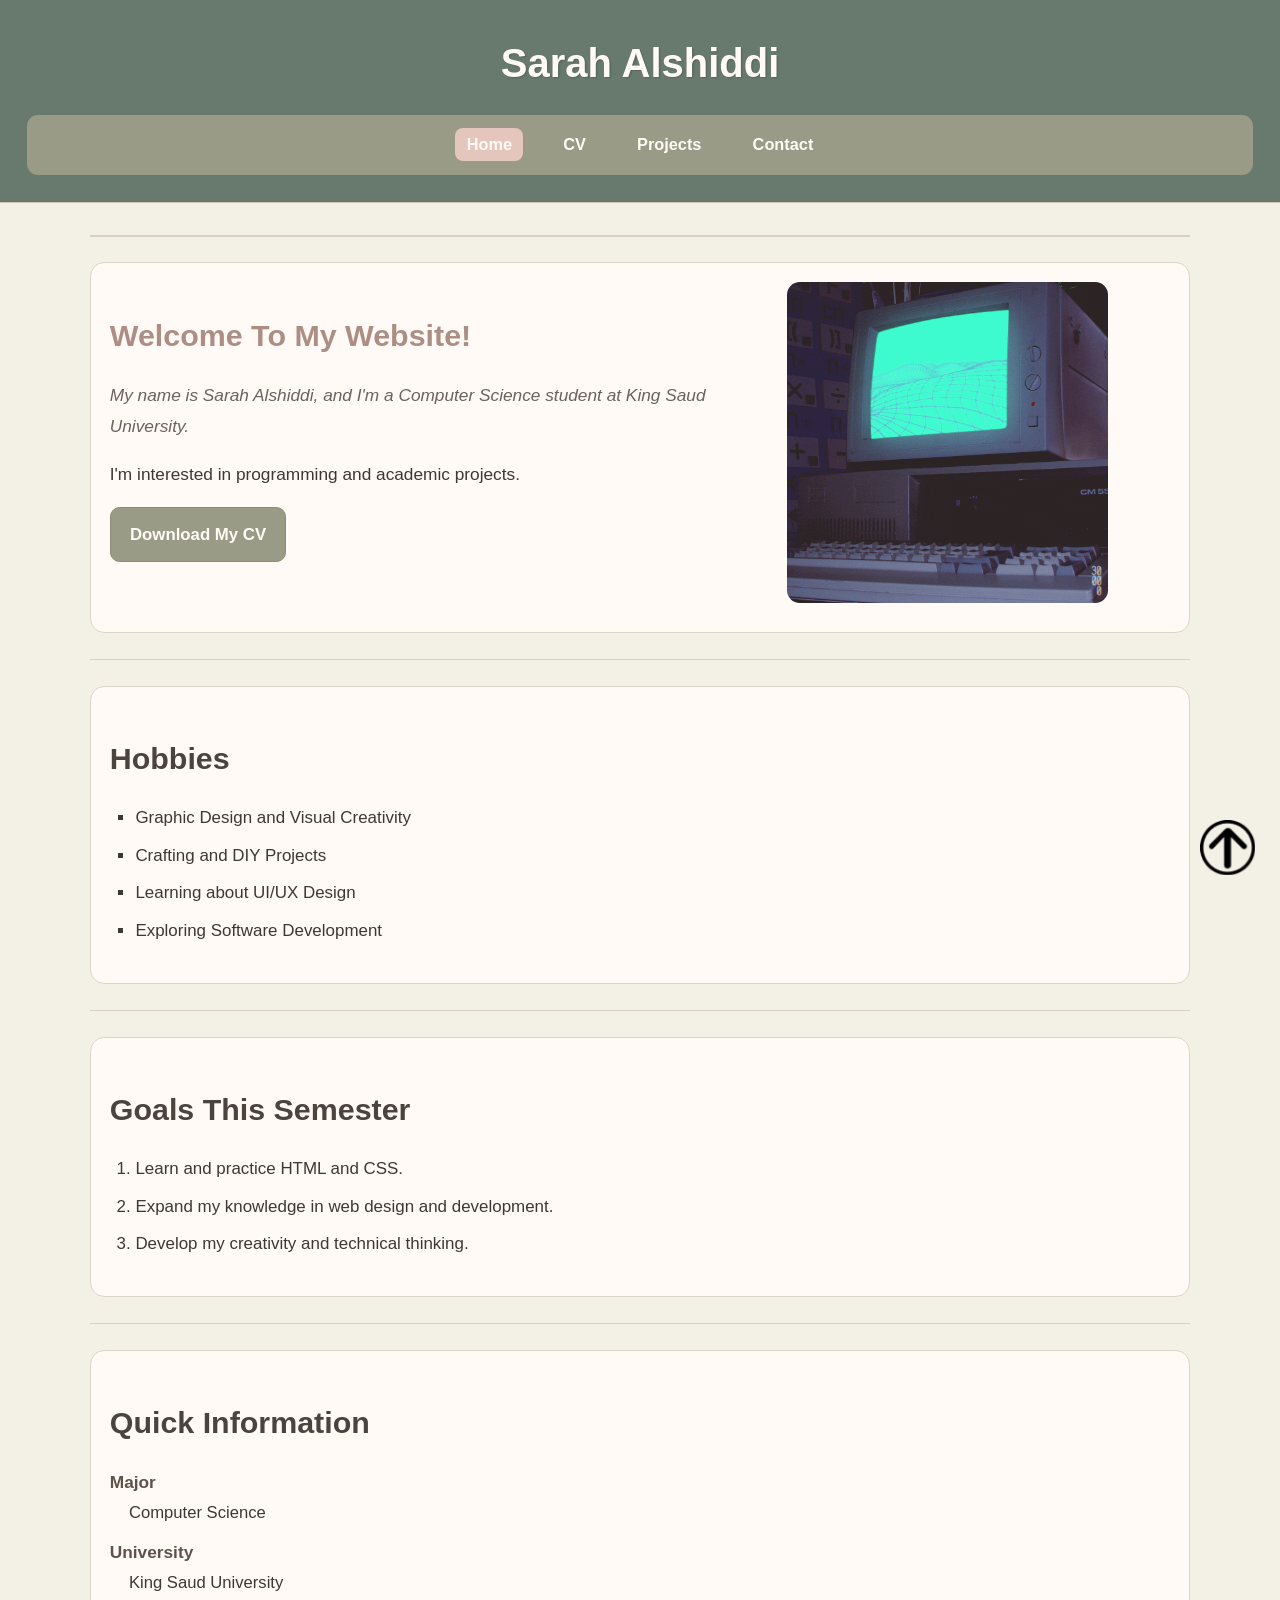
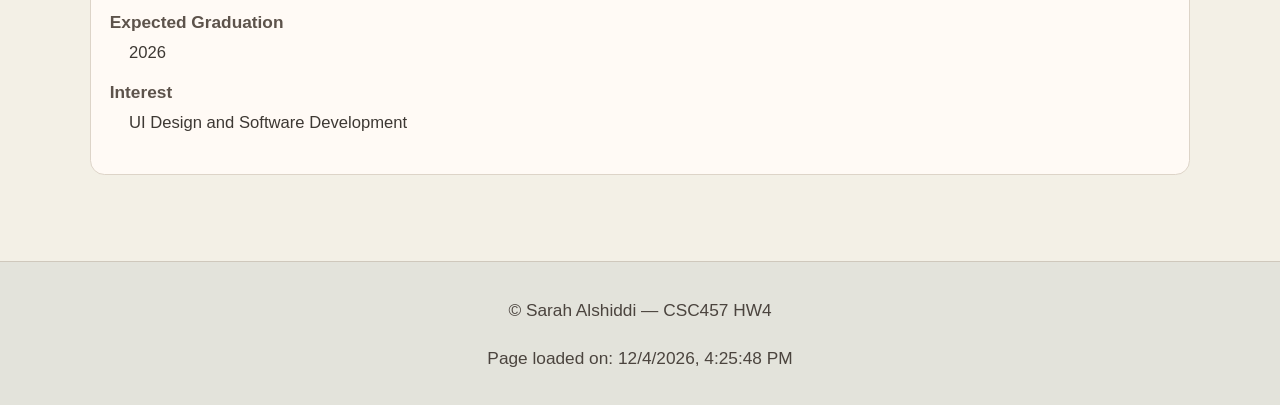
<file: index.html>
<!doctype html>
<html lang="en">
<head>
  <meta charset="utf-8" />
  <meta name="viewport" content="width=device-width, initial-scale=1" />
  <title>Home</title>

  <link rel="stylesheet" href="styles.css">
</head>
  <body>

  <header id="top">
    <center>
      <h1>Sarah Alshiddi</h1>

      <nav role="navigation" aria-label="Primary navigation">
        <a href="index.html" aria-current="page">Home</a>
        <a href="cv.html">CV</a>
        <a href="projects.html">Projects</a>
        <a href="contact.html">Contact</a>
      </nav>
    </center>
  </header>

  <main role="main">

    <hr>

    <section class="intro">
      <div class="intro-text">
        <h2 class="highlight">Welcome to my website!</h2>

        <p id="intro">
          My name is Sarah Alshiddi, and I'm a Computer Science student at King Saud University.
        </p>

        <p>
          I'm interested in programming and academic projects.
        </p>
        
        <p>
  <a href="reports/cv.pdf" download class="download-btn">
    Download My CV
  </a>
</p>
      </div>

      <div class="intro-image">
        <img src="images/computer.gif" alt="computer">
      </div>
    </section>

    <hr>

    <section>
      <h2>Hobbies</h2>

      <ul>
        <li>Graphic Design and Visual Creativity</li>
        <li>Crafting and DIY Projects</li>
        <li>Learning about UI/UX Design</li>
        <li>Exploring Software Development</li>
      </ul>
    </section>

    <hr>

    <section>
      <h2>Goals this semester</h2>

      <ol>
        <li>Learn and practice HTML and CSS.</li>
        <li>Expand my knowledge in web design and development.</li>
        <li>Develop my creativity and technical thinking.</li>
      </ol>
    </section>

    <hr>

    <section>
      <h2>Quick Information</h2>

      <dl>
        <dt><strong>Major</strong></dt>
        <dd>Computer Science</dd>

        <dt><strong>University</strong></dt>
        <dd>King Saud University</dd>

        <dt><strong>Expected Graduation</strong></dt>
        <dd>2026</dd>

        <dt><strong>Interest</strong></dt>
        <dd>UI Design and Software Development</dd>
      </dl>
    </section>

    <br>

<a href="#top" class="back-to-top">
  <img src="images/back-to-top.png" alt="Back to Top">
</a>

  </main>

  <footer>
    <center>
      <p>© Sarah Alshiddi — CSC457 HW4</p>
    </center>
  </footer>
<script src="scripts.js"></script>
</body>
</html>
</file>
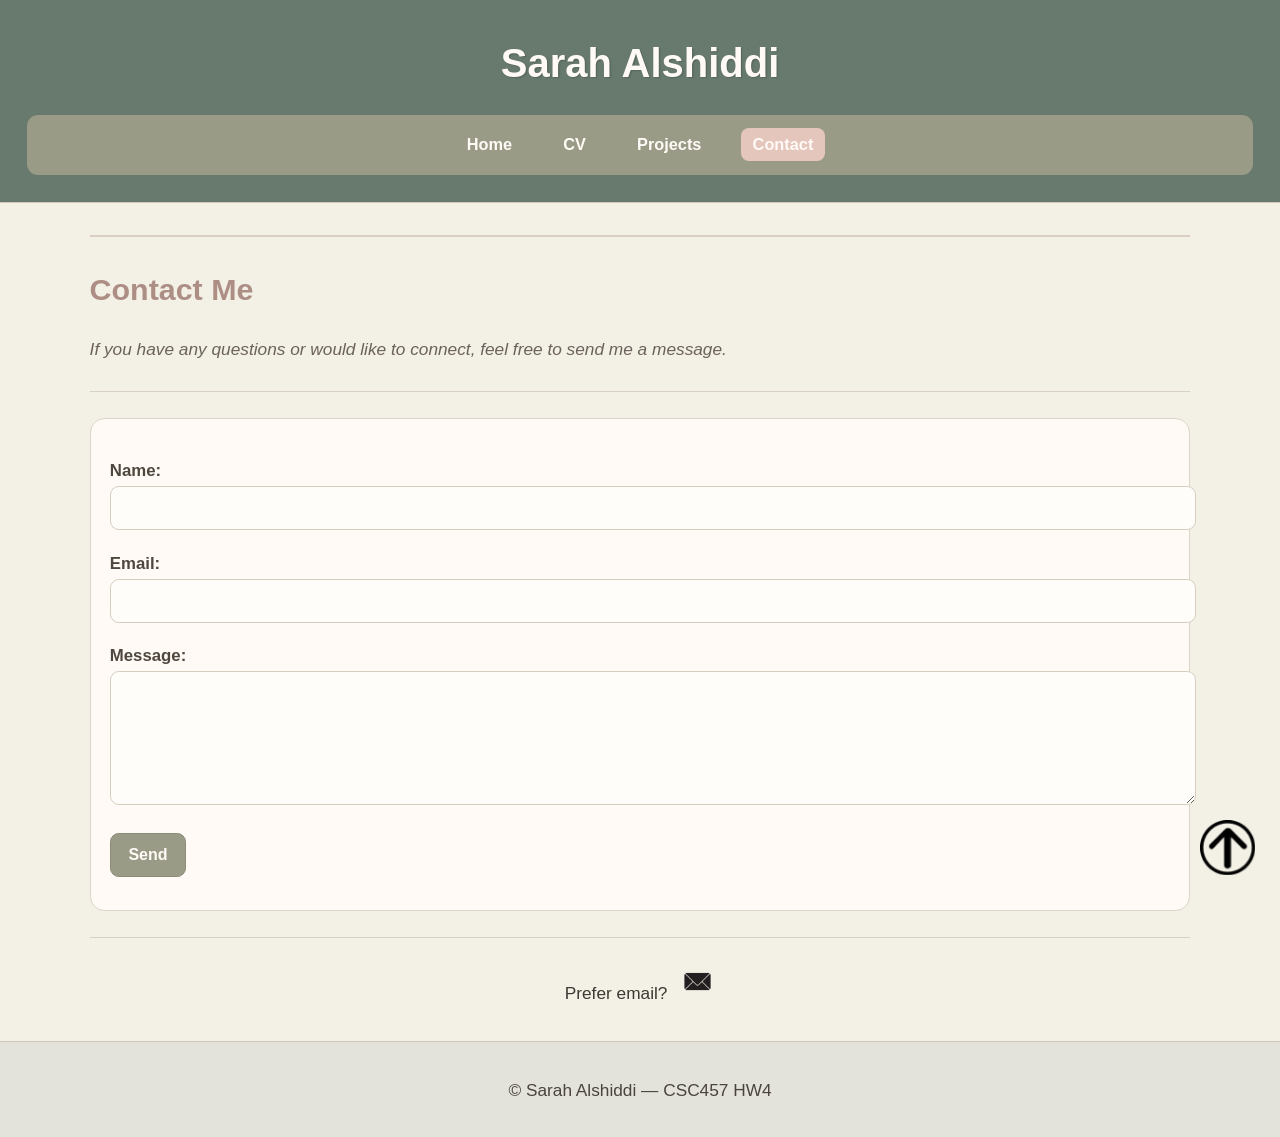
<file: contact.html>
<!doctype html>
<html lang="en">
<head>
  <meta charset="utf-8" />
  <meta name="viewport" content="width=device-width, initial-scale=1" />
  <title>Contact</title>
  <link rel="stylesheet" href="styles.css">
</head>

<body>
  <header id="top">
    <center>
      <h1>Sarah Alshiddi</h1>
      <nav role="navigation" aria-label="Primary navigation">
        <a href="index.html">Home</a>
        <a href="cv.html">CV</a>
        <a href="projects.html">Projects</a>
        <a href="contact.html" aria-current="page">Contact</a>
      </nav>
    </center>
  </header>

  <main role="main">
    <hr>

    <h2 class="highlight">Contact me</h2>
    <p id="intro">If you have any questions or would like to connect, feel free to send me a message.</p>

    <hr>

<form action="contact.html" method="get" aria-label="Contact form" onsubmit="return validateForm();">      <p>
        <label for="name">Name:</label><br>
        <input type="text" id="name" name="name" required>
      </p>

      <p>
        <label for="email">Email:</label><br>
        <input type="email" id="email" name="email" required>
      </p>

      <p>
        <label for="message">Message:</label><br>
        <textarea id="message" name="message" rows="6" required></textarea>
      </p>

      <p>
<button type="submit">Send</button>      </p>
    </form>

    <hr>

<p class="email-option">
  Prefer email?
  <a href="mailto:sarahiibrahiim@gmail.com">
    <img src="images/email.png" alt="Email me">
  </a>
</p>

<a href="#top" class="back-to-top">
  <img src="images/back-to-top.png" alt="Back to Top">
</a>
  </main>

  <footer>
    <center>
      <p>© Sarah Alshiddi — CSC457 HW4</p>
    </center>
  </footer>
  <script src="scripts.js"></script>
</body>
</html>
</file>
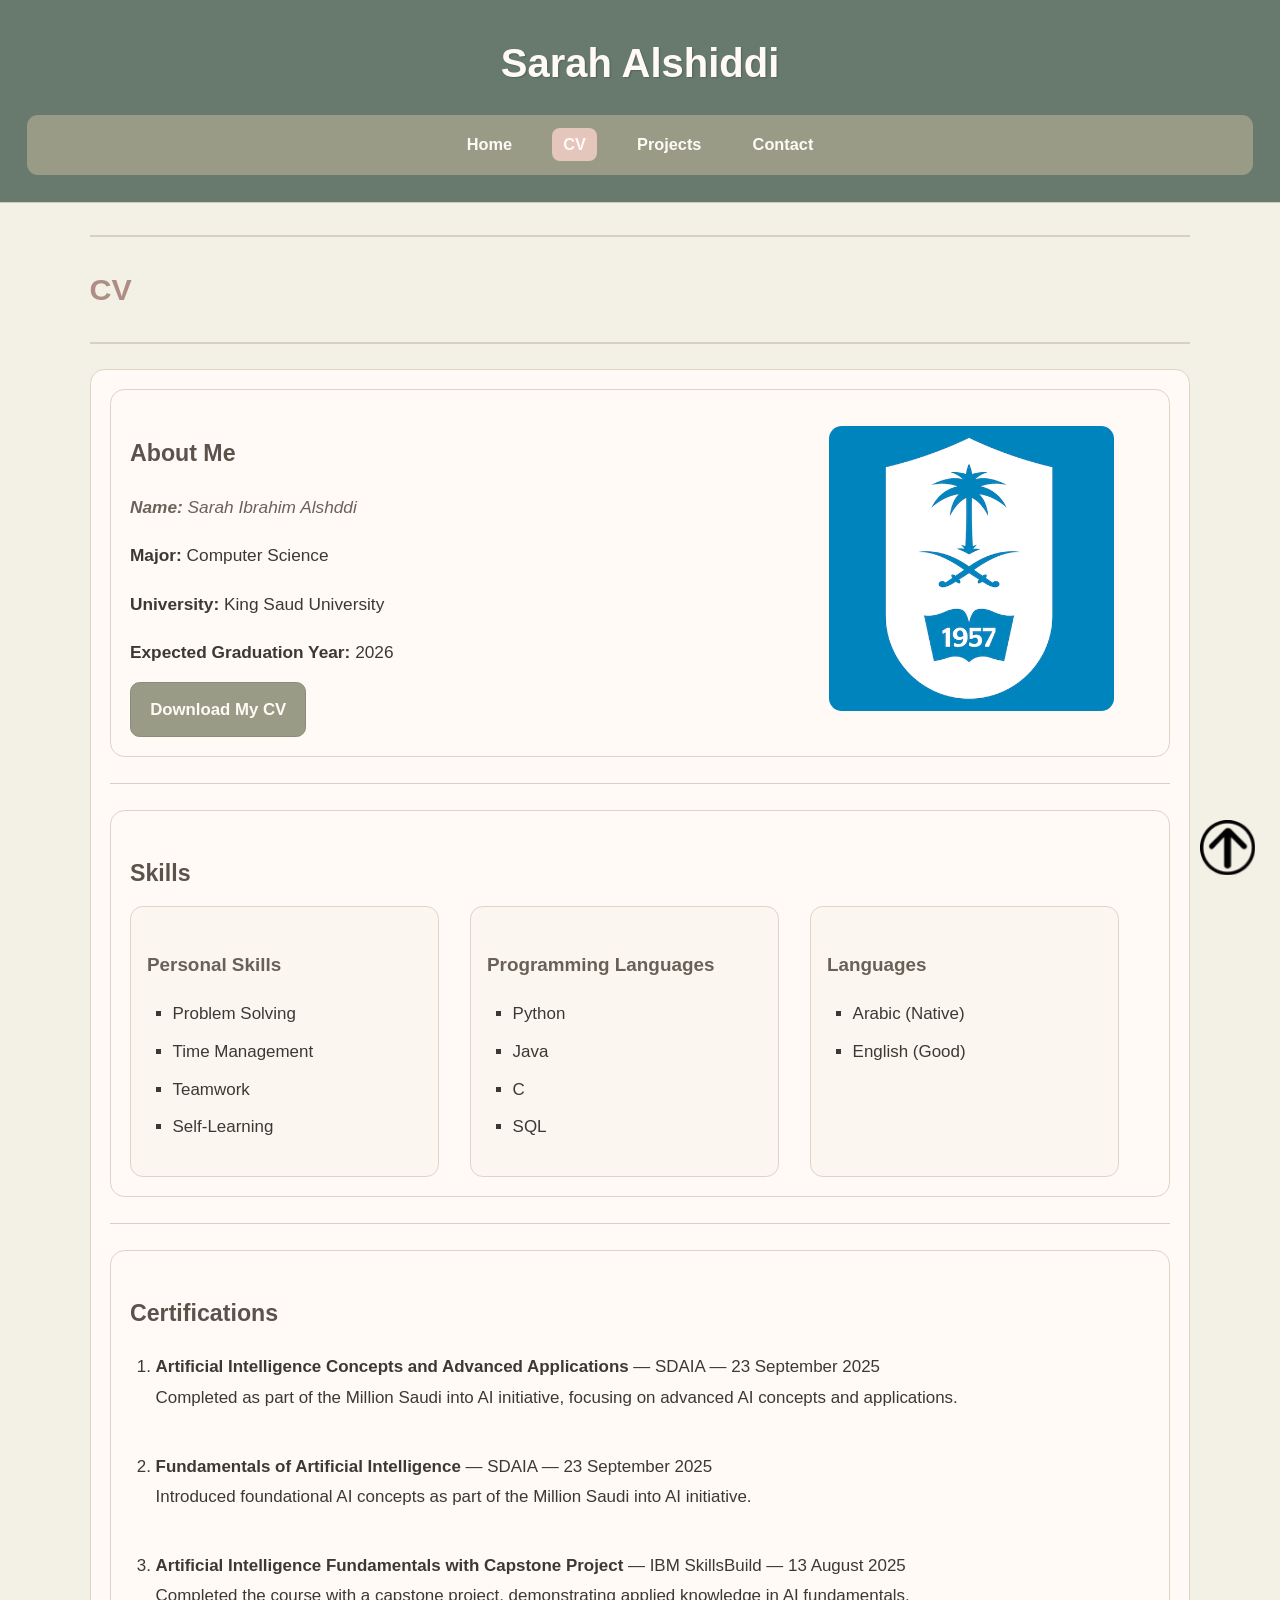
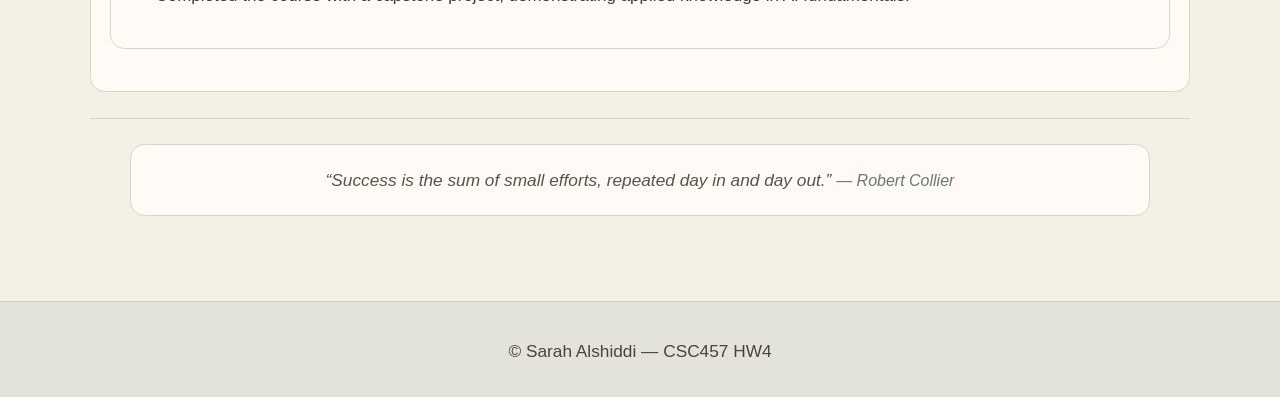
<file: cv.html>
<!doctype html>
<html lang="en">
<head>
  <meta charset="utf-8" />
  <meta name="viewport" content="width=device-width, initial-scale=1" />
  <title>CV</title>
  <link rel="stylesheet" href="styles.css">
</head>

<body>
  <header id="top">
    <center>
      <h1>Sarah Alshiddi</h1>

      <nav role="navigation" aria-label="Primary navigation">
        <a href="index.html">Home</a>
        <a href="cv.html" aria-current="page">CV</a>
        <a href="projects.html">Projects</a>
        <a href="contact.html">Contact</a>
      </nav>
    </center>
  </header>

  <main role="main">
    <hr>

    <h2 class="highlight">CV</h2>
    <hr>

    <article>
      <section class="about-container">

  <div class="about-text">
    <h3>About Me</h3>
    <p id="intro"><strong>Name:</strong> Sarah Ibrahim Alshddi</p>
    <p><strong>Major:</strong> Computer Science</p>
    <p><strong>University:</strong> King Saud University</p>
    <p><strong>Expected Graduation Year:</strong> 2026</p>

    <a href="reports/cv.pdf" download class="download-btn">
      Download My CV
    </a>
  </div>

  <div class="about-image">
    <img src="images/KSUlogo.png" alt="KSU Logo">
  </div>

</section>

      <hr>

      <section>
        <h3>Skills</h3>

  <div class="skills">

    <div class="skill-box">
      <h4>Personal Skills</h4>
      <ul>
        <li>Problem Solving</li>
        <li>Time Management</li>
        <li>Teamwork</li>
        <li>Self-Learning</li>
      </ul>
    </div>

    <div class="skill-box">
      <h4>Programming Languages</h4>
      <ul>
        <li>Python</li>
        <li>Java</li>
        <li>C</li>
        <li>SQL</li>
      </ul>
    </div>

    <div class="skill-box">
      <h4>Languages</h4>
      <ul>
        <li>Arabic (Native)</li>
        <li>English (Good)</li>
      </ul>
    </div>

  </div>
</section>

      <hr>

      <section>
        <h3>Certifications</h3>
        <ol>
          <li>
            <strong>Artificial Intelligence Concepts and Advanced Applications</strong> — SDAIA — 23 September 2025
            <br>
            Completed as part of the Million Saudi into AI initiative, focusing on advanced AI concepts and applications.
          </li>
          <br>
          <li>
            <strong>Fundamentals of Artificial Intelligence</strong> — SDAIA — 23 September 2025
            <br>
            Introduced foundational AI concepts as part of the Million Saudi into AI initiative.
          </li>
          <br>
          <li>
            <strong>Artificial Intelligence Fundamentals with Capstone Project</strong> — IBM SkillsBuild — 13 August 2025
            <br>
            Completed the course with a capstone project, demonstrating applied knowledge in AI fundamentals.
          </li>
        </ol>
      </section>
    </article>

    <hr>

    <blockquote>
      “Success is the sum of small efforts, repeated day in and day out.”
      <cite>— Robert Collier</cite>
    </blockquote>

    <br>

<a href="#top" class="back-to-top">
  <img src="images/back-to-top.png" alt="Back to Top">
</a>
  </main>

  <footer>
    <center>
      <p>© Sarah Alshiddi — CSC457 HW4</p>
    </center>
  </footer>
  <script src="scripts.js"></script>
</body>
</html>
</file>
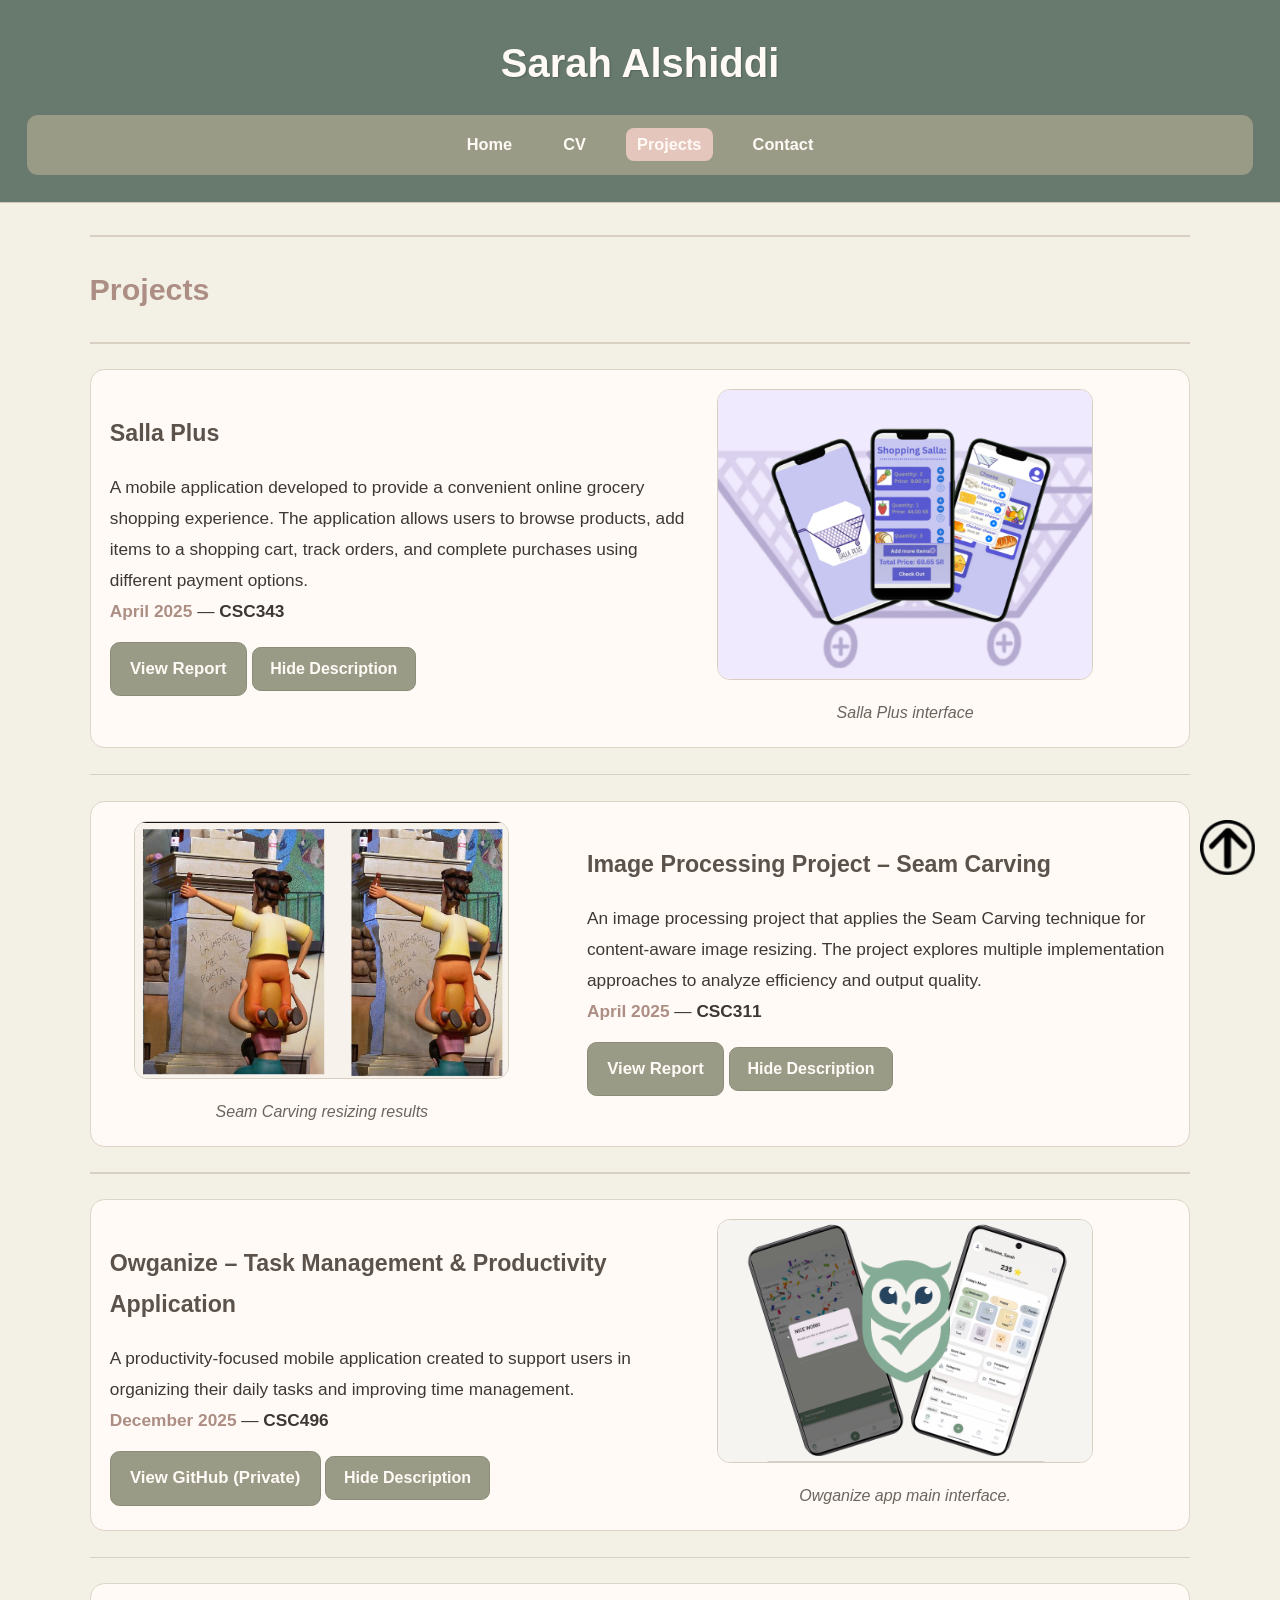
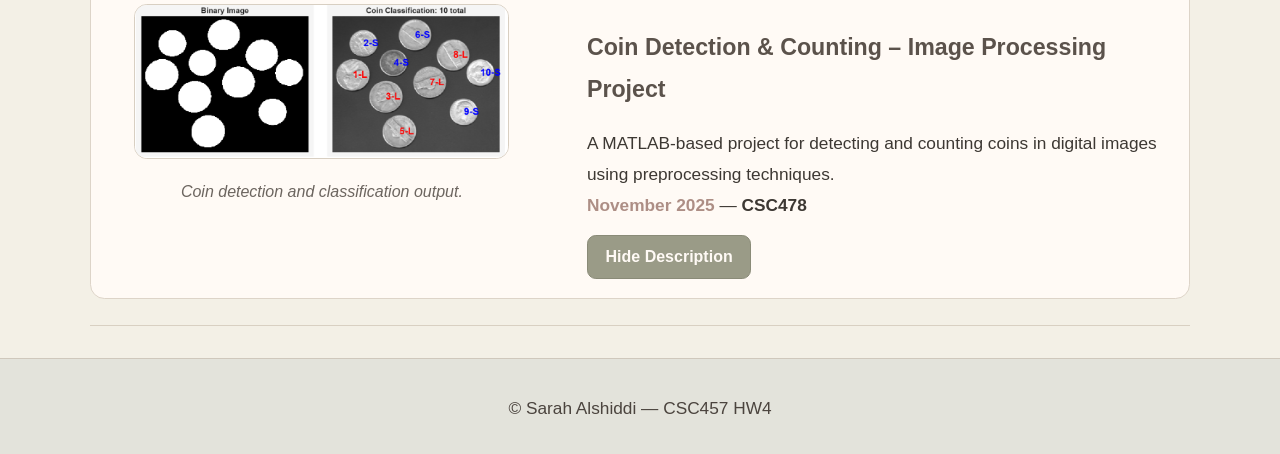
<file: projects.html>
<!doctype html>
<html lang="en">
<head>
  <meta charset="utf-8" />
  <meta name="viewport" content="width=device-width, initial-scale=1" />
  <title>Projects</title>
  <link rel="stylesheet" href="styles.css">
</head>

<body>
  <header id="top">
    <center>
      <h1>Sarah Alshiddi</h1>
      <nav role="navigation" aria-label="Primary navigation">
        <a href="index.html">Home</a>
        <a href="cv.html">CV</a>
        <a href="projects.html" aria-current="page">Projects</a>
        <a href="contact.html">Contact</a>
      </nav>
    </center>
  </header>

  <main role="main">
    <hr>

    <h2 class="highlight">Projects</h2>

    <hr>

    <!-- Project 1 -->
    <article class="project">
      <div class="project-text">
        <h3>Salla Plus</h3>

        <p id="project1-desc">
          A mobile application developed to provide a convenient online grocery shopping experience.
          The application allows users to browse products, add items to a shopping cart, track orders,
          and complete purchases using different payment options.
          <br>
          <time datetime="2025-04">April 2025</time> — <strong>CSC343</strong>
        </p>

        <a href="reports/SallaprojectSoftware.pdf" target="_blank" class="download-btn">
          View Report
        </a>

        <button type="button" onclick="toggleDescription('project1-desc', this)">
          Hide Description
        </button>
      </div>

      <div class="project-image">
        <figure>
          <img src="images/sallaplus.png" alt="Salla Plus interface">
          <figcaption>Salla Plus interface</figcaption>
        </figure>
      </div>
    </article>

    <hr>

    <!-- Project 2 -->
    <article class="project reverse">
      <div class="project-image">
        <figure>
          <img src="images/algo.png" alt="Seam Carving">
          <figcaption>Seam Carving resizing results</figcaption>
        </figure>
      </div>

      <div class="project-text">
        <h3>Image Processing Project – Seam Carving</h3>

        <p id="project2-desc">
          An image processing project that applies the Seam Carving technique for content-aware image resizing.
          The project explores multiple implementation approaches to analyze efficiency and output quality.
          <br>
          <time datetime="2025-04">April 2025</time> — <strong>CSC311</strong>
        </p>

        <a href="reports/seam-carving-report.pdf" target="_blank" class="download-btn">
          View Report
        </a>

        <button type="button" onclick="toggleDescription('project2-desc', this)">
          Hide Description
        </button>
      </div>
    </article>

    <hr>

    <!-- Project 3 -->
    <article class="project">
      <div class="project-text">
        <h3>Owganize – Task Management &amp; Productivity Application</h3>

        <p id="project3-desc">
          A productivity-focused mobile application created to support users in organizing their daily tasks
          and improving time management.
          <br>
          <time datetime="2025-12">December 2025</time> — <strong>CSC496</strong>
        </p>

        <a href="https://github.com/SSAATTSSAATT/owganize" target="_blank" class="download-btn">
          View GitHub (Private)
        </a>
        

        <button type="button" onclick="toggleDescription('project3-desc', this)">
          Hide Description
        </button>
      </div>

      <div class="project-image">
        <figure>
          <img src="images/owgnaise.png" alt="Owganize app">
          <figcaption>Owganize app main interface.</figcaption>
        </figure>
      </div>
    </article>

    <hr>

    <!-- Project 4 -->
    <article class="project reverse">
      <div class="project-image">
        <figure>
          <img src="images/image478.png" alt="Coin Detection project">
          <figcaption>Coin detection and classification output.</figcaption>
        </figure>
      </div>

      <div class="project-text">
        <h3>Coin Detection &amp; Counting – Image Processing Project</h3>

        <p id="project4-desc">
          A MATLAB-based project for detecting and counting coins in digital images using preprocessing techniques.
          <br>
          <time datetime="2025-11">November 2025</time> — <strong>CSC478</strong>
        </p>

        <button type="button" onclick="toggleDescription('project4-desc', this)">
          Hide Description
        </button>
      </div>
    </article>

    <hr>

    <a href="#top" class="back-to-top">
      <img src="images/back-to-top.png" alt="Back to Top">
    </a>
  </main>

  <footer>
    <center>
      <p>© Sarah Alshiddi — CSC457 HW4</p>
    </center>
  </footer>

  <script src="scripts.js"></script>
</body>
</html>
</file>
<file: styles.css>
/* ===== GENERAL PAGE ===== */
body {
  font-family: "Trebuchet MS", Arial, sans-serif;
  background-color: #f3f0e6;
  color: #3d3833;
  margin: 0;
  padding: 0;
  line-height: 1.8;
  font-size: 1.08rem;
}

/* ===== HEADER ===== */
header {
  background-color: #687a6e;
  padding: 1.7rem;
  text-align: center;
  border-bottom: 0.12rem solid #d0c7bb;
}

h1 {
  color: #fffaf5;
  font-size: 2.5rem;
  margin: 0;
  font-weight: bold;
  text-shadow: 0.08rem 0.08rem 0.08rem #55655b;
}

/* ===== NAVIGATION ===== */
nav {
  background-color: #9a9b87;
  padding: 0.9rem;
  margin-top: 1rem;
  border-radius: 0.7rem;
}

nav a {
  color: #fffaf5;
  text-decoration: none;
  font-weight: bold;
  margin: 0 0.75rem;
  padding: 0.45rem 0.7rem;
  border-radius: 0.5rem;
  font-size: 1.02rem;
}

nav a:hover {
  background-color: #ad8e85;
  color: #3d3833;
}

nav a[aria-current="page"] {
  background-color: #e4c6bd;
  color: #fffaf5;
}

/* ===== MAIN ===== */
main {
  width: 86%;
  margin: 2rem auto;
}

/* ===== BOXES ===== */
section,
article,
form,
blockquote {
  background-color: #fffaf5;
  border: 0.08rem solid #ddd4c8;
  border-radius: 0.9rem;
  padding: 1.2rem;
  margin-bottom: 1.4rem;
}

hr {
  border: none;
  height: 0.08rem;
  background-color: #d8d0c2;
  margin: 1.6rem 0;
}

/* ===== HEADINGS ===== */
h2 {
  color: #4b443e;
  font-size: 1.9rem;
  text-transform: capitalize;
  margin-bottom: 0.8rem;
}

h3 {
  color: #5b524b;
  font-size: 1.45rem;
  margin-bottom: 0.7rem;
}

h4 {
  color: #6a6058;
  font-size: 1.18rem;
  margin-bottom: 0.6rem;
}

/* ===== TEXT ===== */
p {
  margin-bottom: 0.9rem;
  font-size: 1.08rem;
}

#intro {
  font-style: italic;
  color: #6b625b;
}

/* ===== LINKS ===== */
a {
  color: #687a6e;
}

a:hover {
  color: #ad8e85;
}

/* ===== HIGHLIGHTS ===== */
.highlight {
  color: #ad8e85;
  font-weight: bold;
}

.highlight-strong {
  color: #687a6e;
  font-weight: bold;
}

.highlight-bg {
  background-color: #f2e3de;
  padding: 0.2rem 0.4rem;
  border-radius: 0.4rem;
}

/* ===== LISTS ===== */
ul {
  list-style-type: square;
  list-style-position: outside;
  padding-left: 1.6rem;
}

ol {
  list-style-type: decimal;
  list-style-position: outside;
  padding-left: 1.6rem;
}

li {
  margin-bottom: 0.45rem;
  font-size: 1.06rem;
}

dt {
  font-weight: bold;
  color: #5d534b;
  margin-top: 0.55rem;
}

dd {
  margin-left: 1.2rem;
  margin-bottom: 0.45rem;
  font-size: 1.04rem;
}

/* ===== HOME INTRO ===== */
.intro {
  display: flex;
  text-align: left;
}

.intro-text {
  width: 58%;
}

.intro-image {
  width: 42%;
  text-align: center;
}

.intro-image img {
  width: 72%;
  height: auto;
  border-radius: 0.8rem;
}

/* ===== CV ===== */
.about-container {
  display: flex;
  align-items: center;
  justify-content: space-between;
}

.about-text {
  width: 60%;
}

.about-image {
  width: 35%;
  text-align: center;
}

.about-image img {
  width: 80%;
  height: auto;
  border-radius: 0.8rem;
}

.skills {
  display: flex;
}

.skill-box {
  width: 30%;
  margin-right: 3%;
  background-color: #fbf7f0;
  border: 0.08rem solid #ddd4c7;
  border-radius: 0.8rem;
  padding: 1rem;
}

/* ===== PROJECTS ===== */
.project {
  display: flex;
}

.project-text {
  width: 55%;
}

.project-image {
  width: 40%;
  text-align: center;
}

.project-image img {
  width: 88%;
  height: auto;
  border: 0.08rem solid #d8cfc2;
  border-radius: 0.8rem;
}

.project.reverse .project-image {
  margin-right: 3%;
}

.project.reverse .project-text {
  margin-left: 2%;
}

figure {
  margin: 0;
}

figcaption {
  font-style: italic;
  font-size: 1rem;
  text-align: center;
  margin-top: 0.55rem;
  color: #6c655f;
}

time {
  font-weight: bold;
  color: #ad8e85;
}

/* ===== FORM ===== */
label {
  font-weight: bold;
  color: #4f473f;
  font-size: 1.05rem;
}

input,
textarea {
  width: 100%;
  padding: 0.75rem;
  border: 0.08rem solid #d6cdc0;
  border-radius: 0.55rem;
  background-color: #fffdf9;
  font-family: "Trebuchet MS", Arial, sans-serif;
  font-size: 1rem;
  color: #3d3833;
}

button {
  background-color: #9a9b87;
  color: #fffaf5;
  font-weight: bold;
  border: 0.08rem solid #8a8b78;
  padding: 0.75rem 1.1rem;
  border-radius: 0.55rem;
  font-size: 1rem;
}

button:hover {
  background-color: #ad8e85;
  color: #fffaf5;
}

/* ===== BLOCKQUOTE ===== */
blockquote {
  text-align: center;
  font-style: italic;
  color: #5b524b;
  font-size: 1.08rem;
  transition: 0.3s;
}

cite {
  color: #687a6e;
  font-style: italic;
  font-size: 1rem;
}

/* ===== FOOTER ===== */
footer {
  background-color: #e3e3db;
  text-align: center;
  padding: 1rem;
  border-top: 0.12rem solid #cfc8bc;
  margin-top: 2rem;
  color: #4b443e;
  font-size: 1rem;
}

/* ===== BACK TO TOP ===== */
.back-to-top {
  position: fixed;
  bottom: 25px;
  right: 25px;
  z-index: 9999;
}

.back-to-top img {
  width: 55px;
  height: auto;
  display: block;
}

/* ===== EMAIL OPTION ===== */
.email-option {
  text-align: center;
  margin-top: 1.5rem;
}

.email-option img {
  width: 35px;
  margin-left: 0.5rem;
}

/* ===== DOWNLOAD BUTTON ===== */
.download-btn {
  display: inline-block;
  background-color: #9a9b87;
  color: #fffaf5;
  padding: 0.7rem 1.2rem;
  border-radius: 0.6rem;
  text-decoration: none;
  font-weight: bold;
  font-size: 1.05rem;
  border: 0.08rem solid #8a8b78;
}

.download-btn:hover {
  background-color: #ad8e85;
  color: #fffaf5;
}

/* ===== JAVASCRIPT HELPERS ===== */
.hidden {
  display: none;
}
</file>
